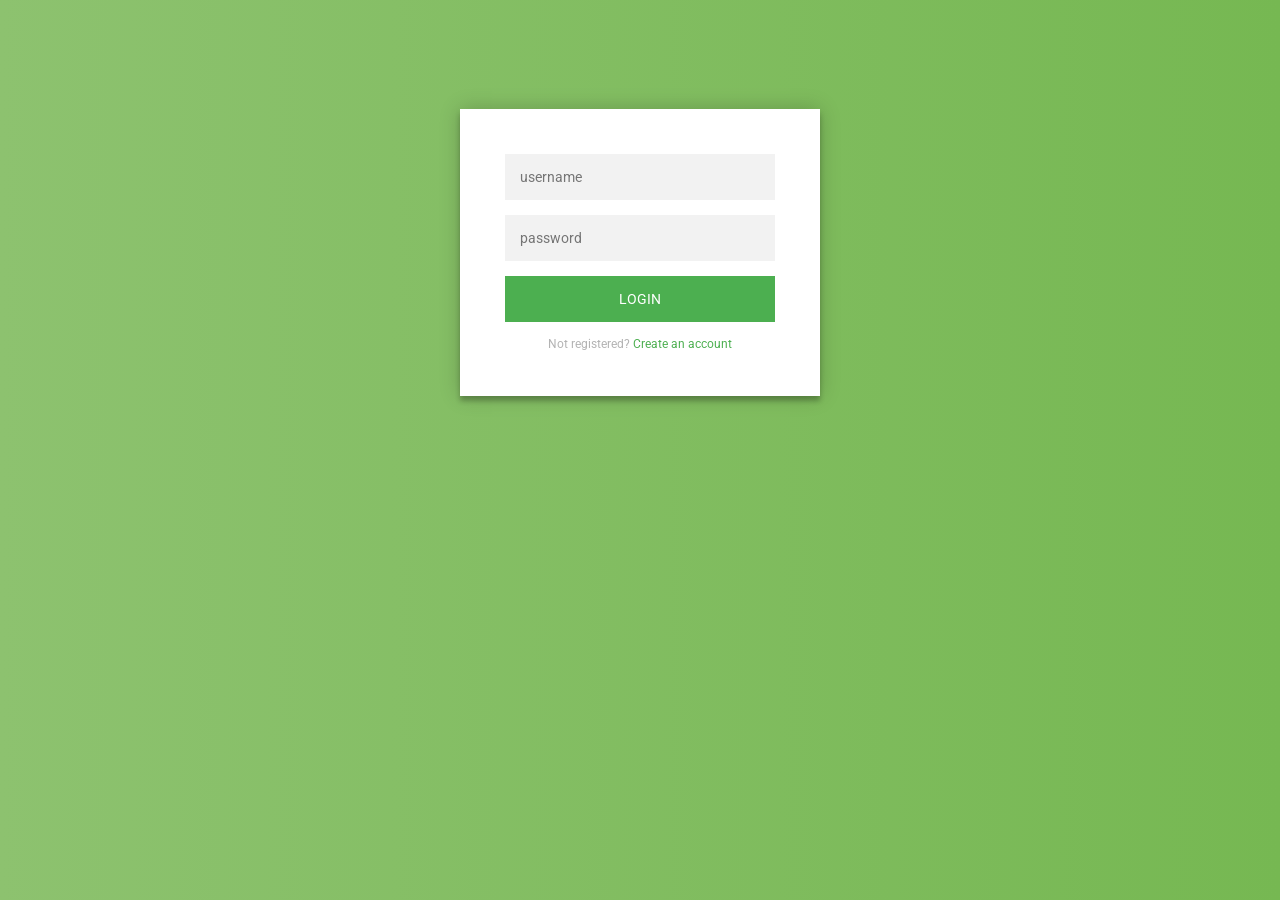
<file: APPS165314083/web/login.html>
<!DOCTYPE html>
<!--
To change this license header, choose License Headers in Project Properties.
To change this template file, choose Tools | Templates
and open the template in the editor.
-->
<html>
    <head>
        <title>Login</title>
        <meta charset="UTF-8">
        <meta name="viewport" content="width=device-width, initial-scale=1.0">
        <link rel="stylesheet" type="text/css" href="styles/login.css">
    </head>
    <body>
        <div class="login-page">
  <div class="form">
    <form class="register-form">
      <input type="text" placeholder="name"/>
      <input type="password" placeholder="password"/>
      <input type="text" placeholder="email address"/>
      <button>create</button>
      <p class="message">Already registered? <a href="#">Sign In</a></p>
    </form>
    <form class="login-form">
      <input type="text" id="b" placeholder="username"/>
      <input type="password" id="a" placeholder="password"/>
      <button type="button" onclick="loadDoc()">login</button>
        <script>
            function loadDoc() {
                var email = b.value;
                var pw = a.value;
               
                var url = 'http://202.94.83.190:8080/165314083RSKu/webresources/user/login?email=' + email + '&password=' + pw;
                var xhttp = new XMLHttpRequest();
                xhttp.onreadystatechange = function () {
                    if (this.readyState == 4 && this.status == 200) {
                        var user = JSON.parse(this.responseText);
                        if(user !== null){ 
                            window.open("index2.html", "_self");
                        }else{
                            alert("Login Gagal");
                        }
                      
                        document.getElementById("demo").innerHTML =
                                this.responseText;
                    }
                };
                xhttp.open("GET", url, true);
                xhttp.send();
            }
            
        </script>
      <p class="message">Not registered? <a href="#">Create an account</a></p>
    </form>
  </div>
</div>
    </body>
</html>
</file>
<file: APPS165314083/web/styles/login.css>
@import url(https://fonts.googleapis.com/css?family=Roboto:300);

.login-page {
  width: 360px;
  padding: 8% 0 0;
  margin: auto;
}
.form {
  position: relative;
  z-index: 1;
  background: #FFFFFF;
  max-width: 360px;
  margin: 0 auto 100px;
  padding: 45px;
  text-align: center;
  box-shadow: 0 0 20px 0 rgba(0, 0, 0, 0.2), 0 5px 5px 0 rgba(0, 0, 0, 0.24);
}
.form input {
  font-family: "Roboto", sans-serif;
  outline: 0;
  background: #f2f2f2;
  width: 100%;
  border: 0;
  margin: 0 0 15px;
  padding: 15px;
  box-sizing: border-box;
  font-size: 14px;
}
.form button {
  font-family: "Roboto", sans-serif;
  text-transform: uppercase;
  outline: 0;
  background: #4CAF50;
  width: 100%;
  border: 0;
  padding: 15px;
  color: #FFFFFF;
  font-size: 14px;
  -webkit-transition: all 0.3 ease;
  transition: all 0.3 ease;
  cursor: pointer;
}
.form button:hover,.form button:active,.form button:focus {
  background: #43A047;
}
.form .message {
  margin: 15px 0 0;
  color: #b3b3b3;
  font-size: 12px;
}
.form .message a {
  color: #4CAF50;
  text-decoration: none;
}
.form .register-form {
  display: none;
}
.container {
  position: relative;
  z-index: 1;
  max-width: 300px;
  margin: 0 auto;
}
.container:before, .container:after {
  content: "";
  display: block;
  clear: both;
}
.container .info {
  margin: 50px auto;
  text-align: center;
}
.container .info h1 {
  margin: 0 0 15px;
  padding: 0;
  font-size: 36px;
  font-weight: 300;
  color: #1a1a1a;
}
.container .info span {
  color: #4d4d4d;
  font-size: 12px;
}
.container .info span a {
  color: #000000;
  text-decoration: none;
}
.container .info span .fa {
  color: #EF3B3A;
}
body {
  background: #76b852; /* fallback for old browsers */
  background: -webkit-linear-gradient(right, #76b852, #8DC26F);
  background: -moz-linear-gradient(right, #76b852, #8DC26F);
  background: -o-linear-gradient(right, #76b852, #8DC26F);
  background: linear-gradient(to left, #76b852, #8DC26F);
  font-family: "Roboto", sans-serif;
  -webkit-font-smoothing: antialiased;
  -moz-osx-font-smoothing: grayscale;      
}
</file>
